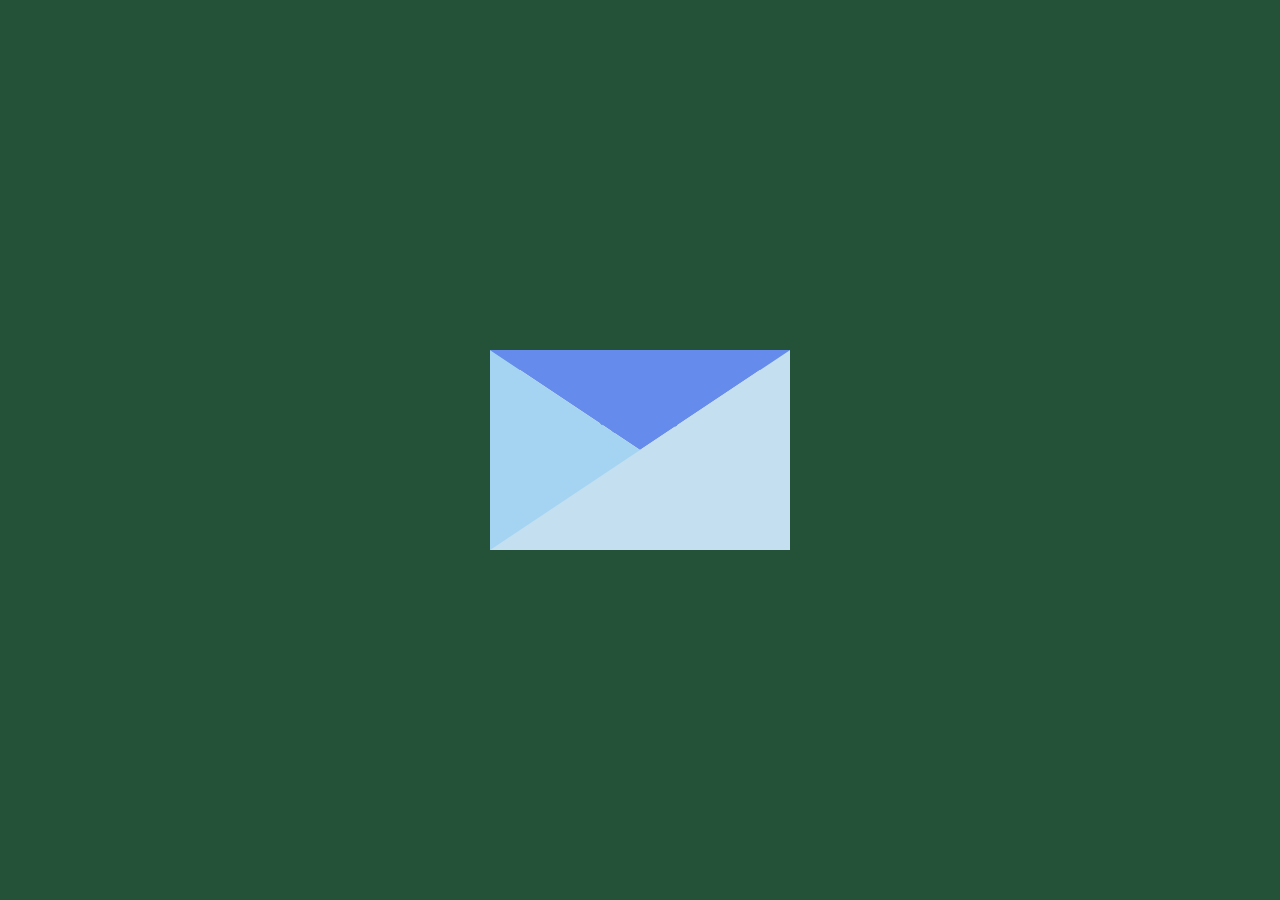
<file: index.html>
<!DOCTYPE html>
<html lang="en">
    <head>
        <meta charset="UTF-8" />
        <meta name="viewport" content="width=device-width, initial-scale=1.0" />
        <title>Envelope</title>
        <link rel="stylesheet" href="css/letter.css" />
    </head>
    <body>
        <div class="wrapper">
            <div class="lid one"></div>
            <div class="lid two"></div>
            <div class="envelope"></div>
            <div class="letter" onclick="location.href='valentine.html'">
                <button id="button" onclick="location.href='valentine.html'">Click + Hold to Look at Letter!</button>
            </div>
        </div>
    </body>   
    </head>
</html>
</file>
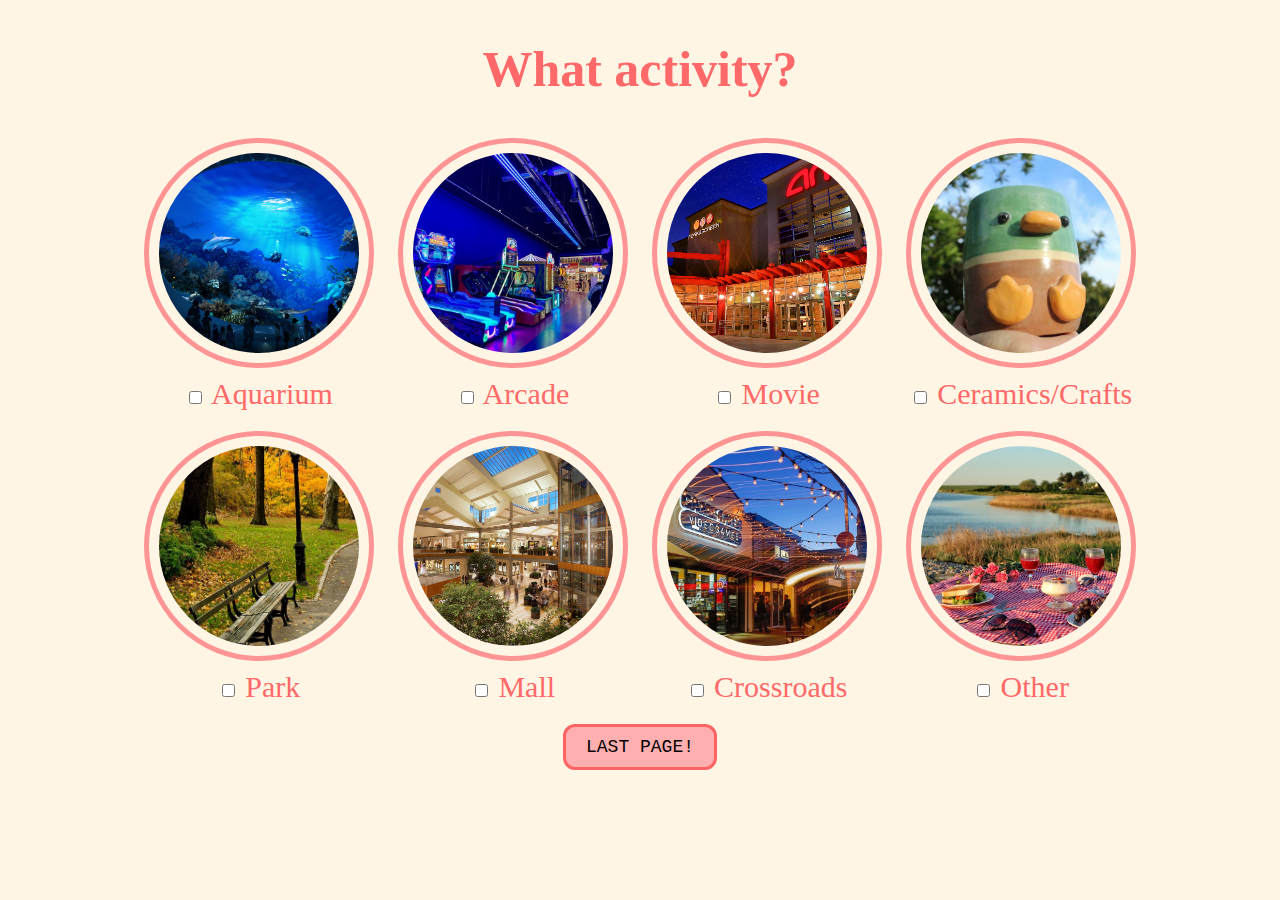
<file: activities.html>
<!DOCTYPE html>
<html lang="en">
  <head>
    <meta charset="UTF-8" />
    <meta name="viewport" content="width=device-width, initial-scale=1.0" />
    <title>Activities</title>
    <link rel="stylesheet" href="css/activities.css" />
  </head>
  <body>
    <div id="activityquestion"><b>What activity?</b></div>
    <div class="activities-selection">
      <div class="activity-item">
        <img src="activities/aquarium.jpg" alt="aquarium" />
        <label
          ><input
            type="checkbox"
            name="activities"
            value="aquarium"
          /> Aquarium</label
        >
      </div>
      <div class="activity-item">
        <img src="activities/arcade.jpeg" alt="arcade" />
        <label
          ><input
            type="checkbox"
            name="activities"
            value="arcade"
          /> Arcade</label
        >
      </div>
      <div class="activity-item">
        <img src="activities/movie.jpg" alt="movie" />
        <label
          ><input
            type="checkbox"
            name="activities"
            value="movie"
          /> Movie</label
        >
      </div>
      <div class="activity-item">
        <img src="activities/ceramics.jpeg" alt="ceramics" />
        <label
          ><input
            type="checkbox"
            name="activities"
            value="ceramics"
          /> Ceramics/Crafts</label
        >
      </div>
      <div class="activity-item">
        <img src="activities/park.jpeg" alt="park" />
        <label
          ><input
            type="checkbox"
            name="activities"
            value="park"
          /> Park</label
        >
      </div>
      <div class="activity-item">
        <img src="activities/mall.jpg" alt="mall" />
        <label
          ><input
            type="checkbox"
            name="activities"
            value="mall"
          /> Mall</label
        >
      </div>
      <div class="activity-item">
        <img src="activities/crossroads.jpg" alt="crossroads" />
        <label
          ><input
            type="checkbox"
            name="activities"
            value="crossroads"
          /> Crossroads</label
        >
      </div>
      <div class="activity-item">
        <img src="activities/sunset.jpg" alt="other" />
        <label
          ><input
            type="checkbox"
            name="activities"
            value="other"
          /> Other</label
        >
      </div>
    </div>
    <button class="button" onclick="location.href='lastpage.html'">
      LAST PAGE!
    </button>
  </body>
</html>
</file>
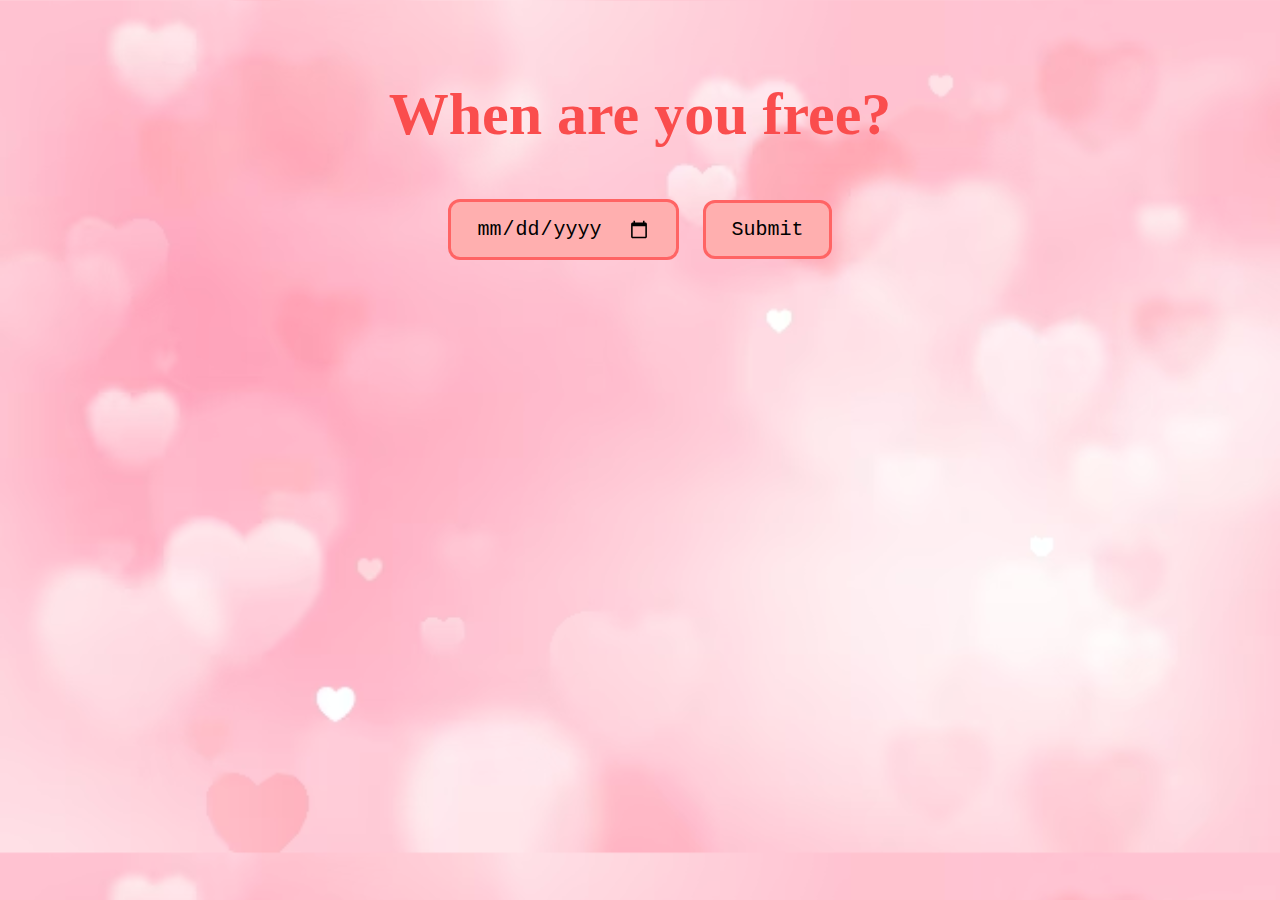
<file: date.html>
<!DOCTYPE html>
<html lang="en">
  <head>
    <meta charset="UTF-8" />
    <meta name="viewport" content="width=device-width, initial-scale=1.0" />
    <title>Date</title>
    <link rel="stylesheet" href="css/date.css" />
  </head>
  <body>
    <h1 title="choose a date">When are you free?</h1>
    <form class="form-group">
      <div>
        <input type="date" />
        <button class="button" type="submit" formaction="food.html">
          Submit
        </button>
      </div>
    </form>
  </body>
</html>
</file>
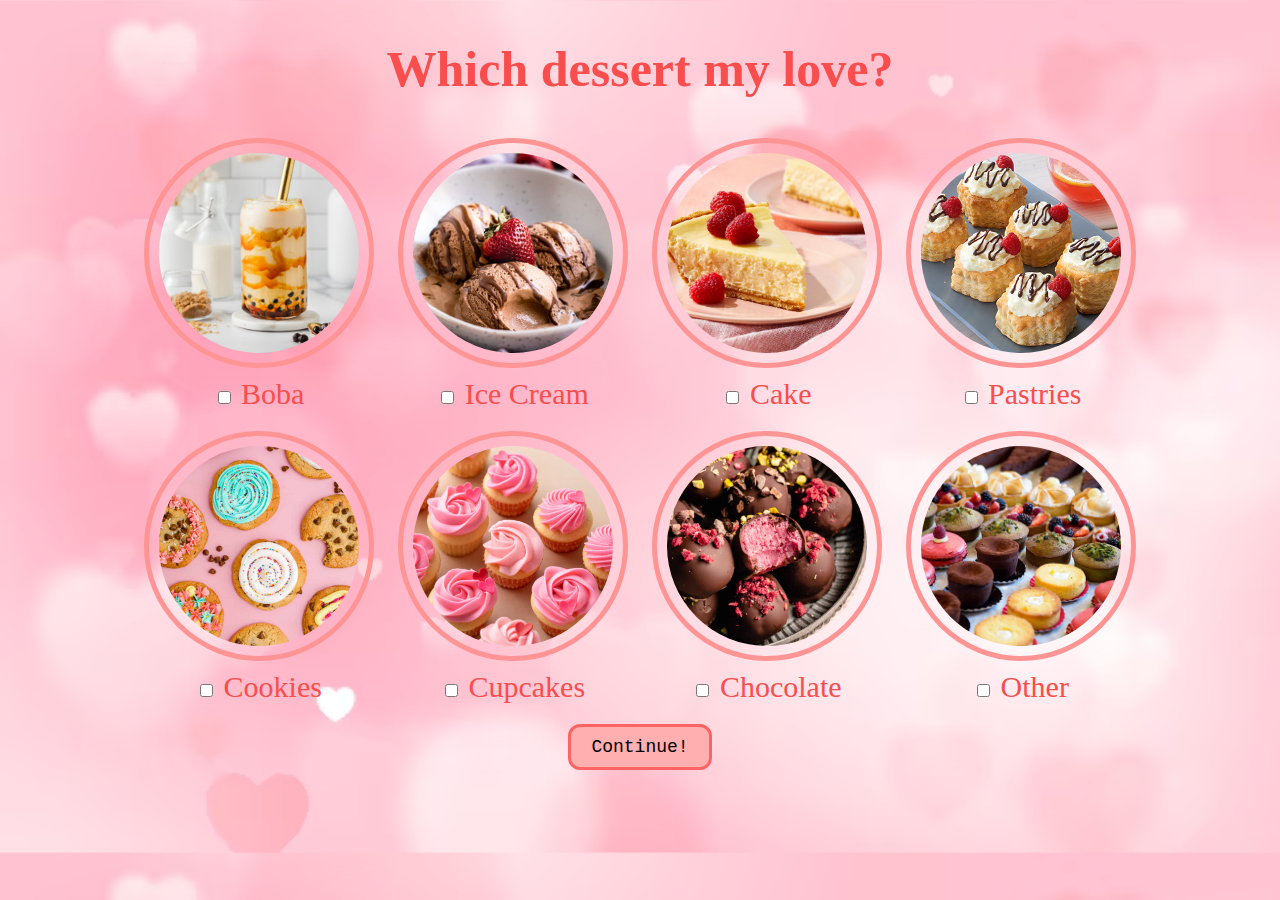
<file: dessert.html>
<!DOCTYPE html>
<html lang="en">
  <head>
    <meta charset="UTF-8" />
    <meta name="viewport" content="width=device-width, initial-scale=1.0" />
    <title>Dessert</title>
    <link rel="stylesheet" href="css/dessert.css" />
  </head>
  <body>
    <div id="dessertquestion">Which dessert my love?</div>

    <div class="dessert-selection">
      <div class="dessert-item">
        <img src="food/boba.jpg" alt="boba" />
        <label
          ><input type="checkbox" name="dessert" value="boba" /> Boba</label
        >
      </div>
      <div class="dessert-item">
        <img src="food/icecream.jpg" alt="ice cream" />
        <label
          ><input type="checkbox" name="dessert" value="ice cream" /> Ice Cream</label
        >
      </div>
      <div class="dessert-item">
        <img src="food/cake.jpg" alt="cake" />
        <label><input type="checkbox" name="dessert" value="cake" /> Cake</label>
      </div>
      <div class="dessert-item">
        <img src="food/pastry.jpg" alt="pastry" />
        <label
          ><input type="checkbox" name="dessert" value="pastries" /> Pastries</label
        >
      </div>
      <div class="dessert-item">
        <img src="food/cookies.jpg" alt="cookie" />
        <label
          ><input type="checkbox" name="dessert" value="cookies" /> Cookies</label
        >
      </div>
      <div class="dessert-item">
        <img src="food/cupcake.jpg" alt="cupcake" />
        <label
          ><input type="checkbox" name="dessert" value="cupcake" /> Cupcakes</label
        >
      </div>
      <div class="dessert-item">
        <img src="food/chocolate.jpg" alt="chocolate" />
        <label
          ><input type="checkbox" name="dessert" value="chocolate" /> Chocolate</label
        >
      </div>
      <div class="dessert-item">
        <img src="food/desserts.jpg" alt="other" />
        <label
          ><input type="checkbox" name="dessert" value="other" />
          Other</label
        >
      </div>
    </div>
    <button class="button" onclick="saveSelections('dessert')">Continue!</button>

    <script>
      function saveSelections(page) {
          let selectedValues = JSON.parse(localStorage.getItem("selectedOptions"));
          document.querySelectorAll('input[type="checkbox"]:checked').forEach(checkbox => {
              selectedValues.push(checkbox.value);
          });
          selectedValues.push('break');

          localStorage.setItem("selectedOptions", JSON.stringify(selectedValues));
          window.location.href = "activities.html";
      }
  </script>
  </body>
</html>
</file>
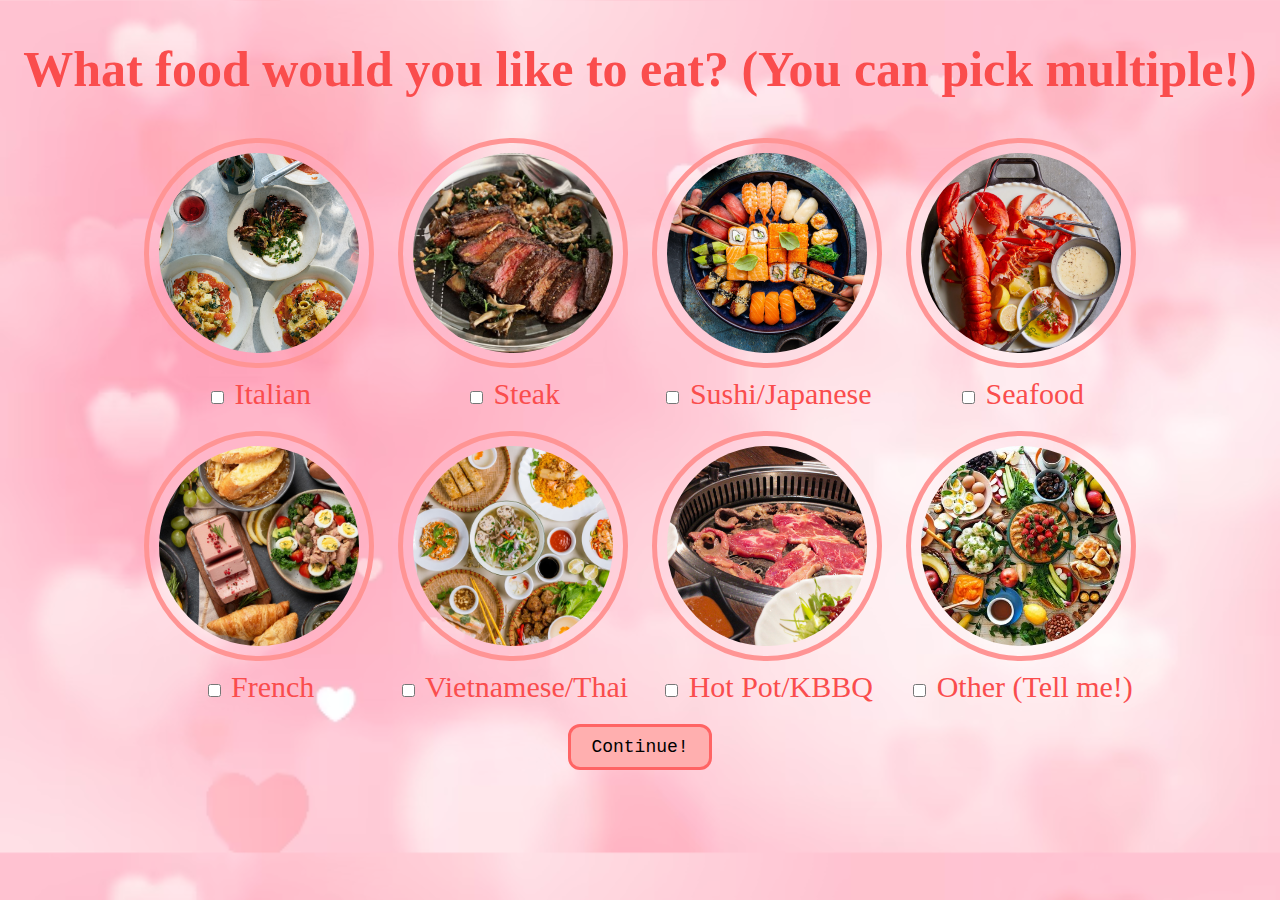
<file: food.html>
<!DOCTYPE html>
<html lang="en">
  <head>
    <meta charset="UTF-8" />
    <meta name="viewport" content="width=device-width, initial-scale=1.0" />
    <title>Food Selection</title>
    <link rel="stylesheet" href="css/food.css" />
  </head>
  <body>
    <div id="foodquestion">
      <b>What food would you like to eat? (You can pick multiple!)</b>
    </div>

    <div class="food-selection">
      <div class="food-item">
        <img src="food/italian.jpg" alt="italian" />
        <label
          ><input
            type="checkbox"
            name="food"
            value="italian"
          />
          Italian</label
        >
      </div>
      <div class="food-item">
        <img src="food/steak.jpg" alt="steak" />
        <label
          ><input type="checkbox" name="food" value="steak" /> Steak</label
        >
      </div>
      <div class="food-item">
        <img src="food/sushi.jpeg" alt="sushi" />
        <label
          ><input type="checkbox" name="food" value="sushi" /> Sushi/Japanese</label
        >
      </div>
      <div class="food-item">
        <img src="food/seafood.jpg" alt="seafood" />
        <label><input type="checkbox" name="food" value="seafood" /> Seafood</label>
      </div>
      <div class="food-item">
        <img src="food/french.jpg" alt="french" />
        <label><input type="checkbox" name="food" value="french" /> French</label>
      </div>
      <div class="food-item">
        <img src="food/vietnamese.jpg" alt="vietnamese/thai" />
        <label><input type="checkbox" name="food" value="vietnamese/thai" /> Vietnamese/Thai</label>
      </div>
      <div class="food-item">
        <img src="food/kbbq.jpg" alt="kbbq" />
        <label><input type="checkbox" name="food" value="hot pot/kbbq" /> Hot Pot/KBBQ</label>
      </div>
      <div class="food-item">
        <img src="food/food.jpg" alt="other" />
        <label><input type="checkbox" name="food" value="other" /> Other (Tell me!)</label>
      </div>
    </div>
    <button class="button" onclick="saveSelections('food')">Continue!</button>

    <script>
        function saveSelections(page) {
          let selectedValues = [];
          document.querySelectorAll('input[type="checkbox"]:checked').forEach(checkbox => {
              selectedValues.push(checkbox.value);
          });
          selectedValues.push('break');

          localStorage.setItem("selectedOptions", JSON.stringify(selectedValues));
          window.location.href = "dessert.html";
        }
    </script>
  </body>
</html>
</file>
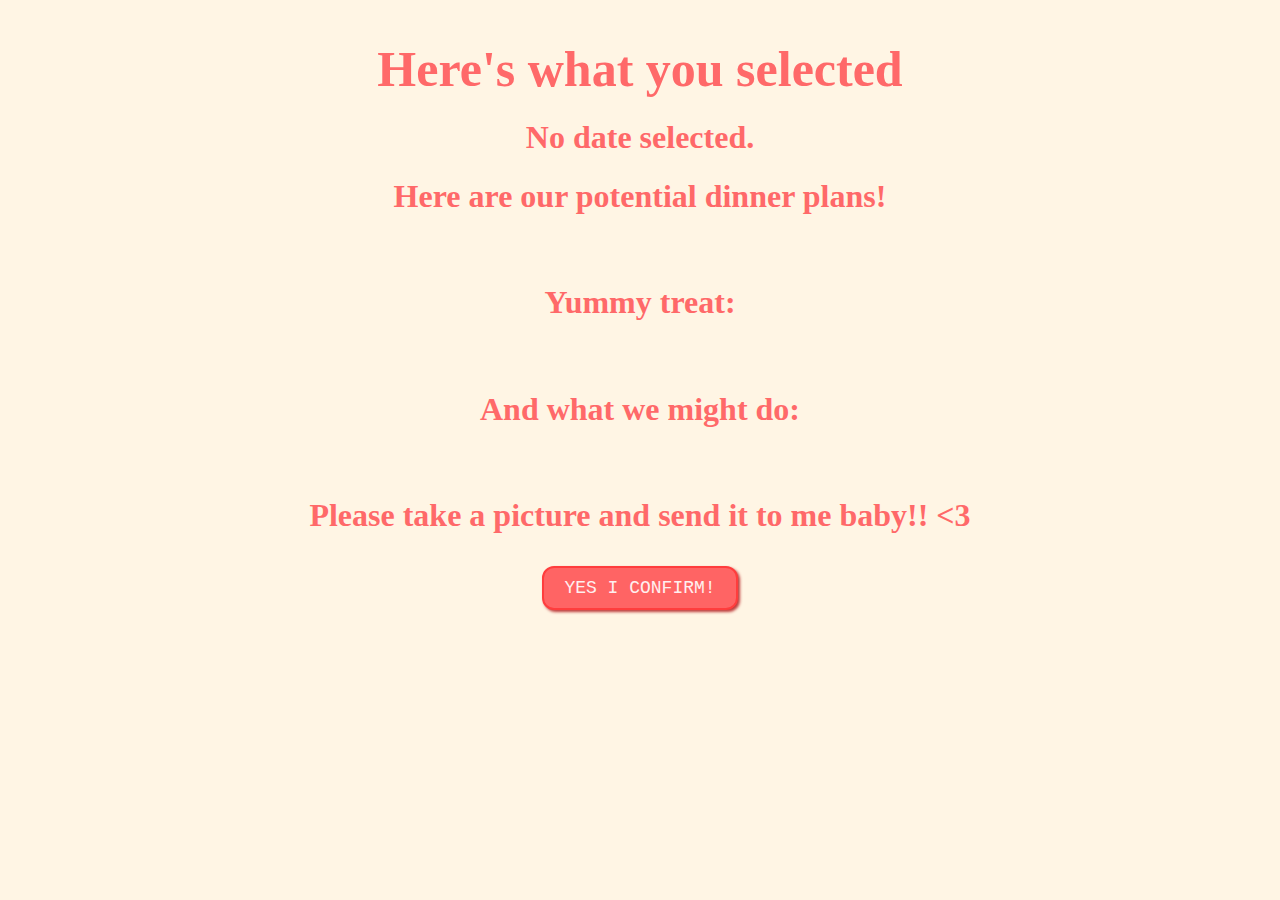
<file: list.html>
<!DOCTYPE html>
<html lang="en">
    <head>
        <meta charset="UTF-8" />
        <meta name="viewport" content="width=device-width, initial-scale=1.0" />
        <title>I love you</title>
        <link rel="stylesheet" href="css/lastpage.css" />
    </head>
    <body>
    <div id="selection"> <b>Here's what you selected</b></div>
    <h1 id="selectedDateText">Loading date...</h1>
    <script>
      let selectedDate = localStorage.getItem("selectedDate");
      if (selectedDate) {
          document.getElementById("selectedDateText").textContent = "On " + selectedDate;
      } else {
          document.getElementById("selectedDateText").textContent = "No date selected.";
      }
    </script>
    <h1><b>Here are our potential dinner plans!</b></h1>
    <ul id="foodSelectedList"></ul>
    </br>
    <h1><b>Yummy treat:</b></h1>
    <ul id="dessertSelectedList"></ul>
    </br>
    <h1><b>And what we might do:</b></h1>
    <ul id="activitiesSelectedList"></ul>
    <script>
        let selectedValues = JSON.parse(localStorage.getItem("selectedOptions"));
        let foodList = document.getElementById("foodSelectedList");
        let breaked = false;
        let selectedValues2 = [];
        if (selectedValues.length > 0) {
            selectedValues.forEach(value => {
            let li = document.createElement("li");
            li.textContent = value;
            if (breaked == true) {
                selectedValues2.push(value);
            } else {
                foodList.appendChild(li);
            }
            if (value == 'break') {
                breaked = true;
            }
          });
          foodList.removeChild(foodList.lastChild);
      } else {
          foodList.innerHTML = "<li>No options selected.</li>";
      }

      //<==---------------------------------------------------==>

        let dessertList = document.getElementById("dessertSelectedList");
        breaked = false;
        let selectedValues3 = [];
        if (selectedValues2.length > 0) {
            selectedValues2.forEach(value => {
                let li = document.createElement("li");
                li.textContent = value;
                if (breaked == true) {
                    selectedValues3.push(value);
                } else {
                    dessertList.appendChild(li);
                }
                if (value == 'break') {
                    breaked = true;
                }
            });
            dessertList.removeChild(dessertList.lastChild);
        } else {
            dessertList.innerHTML = "<li>No options selected.</li>";
        }

      //<==----------------------------------------------------==>

        let activitiesList = document.getElementById("activitiesSelectedList");
        if (selectedValues3.length > 0) {
            selectedValues3.forEach(value => {
                let li = document.createElement("li");
                li.textContent = value;
                activitiesList.appendChild(li);
            });
            activitiesList.removeChild(activitiesList.lastChild);
        } else {
            activitiesList.innerHTML = "<li>No options selected.</li>";
        }
    </script>
    </br>
    <h1><b>Please take a picture and send it to me baby!! <3</b></h1>
    <button class="button" onclick="location.href='lastpage.html'">
        YES I CONFIRM!
    </button>
</body>
</file>
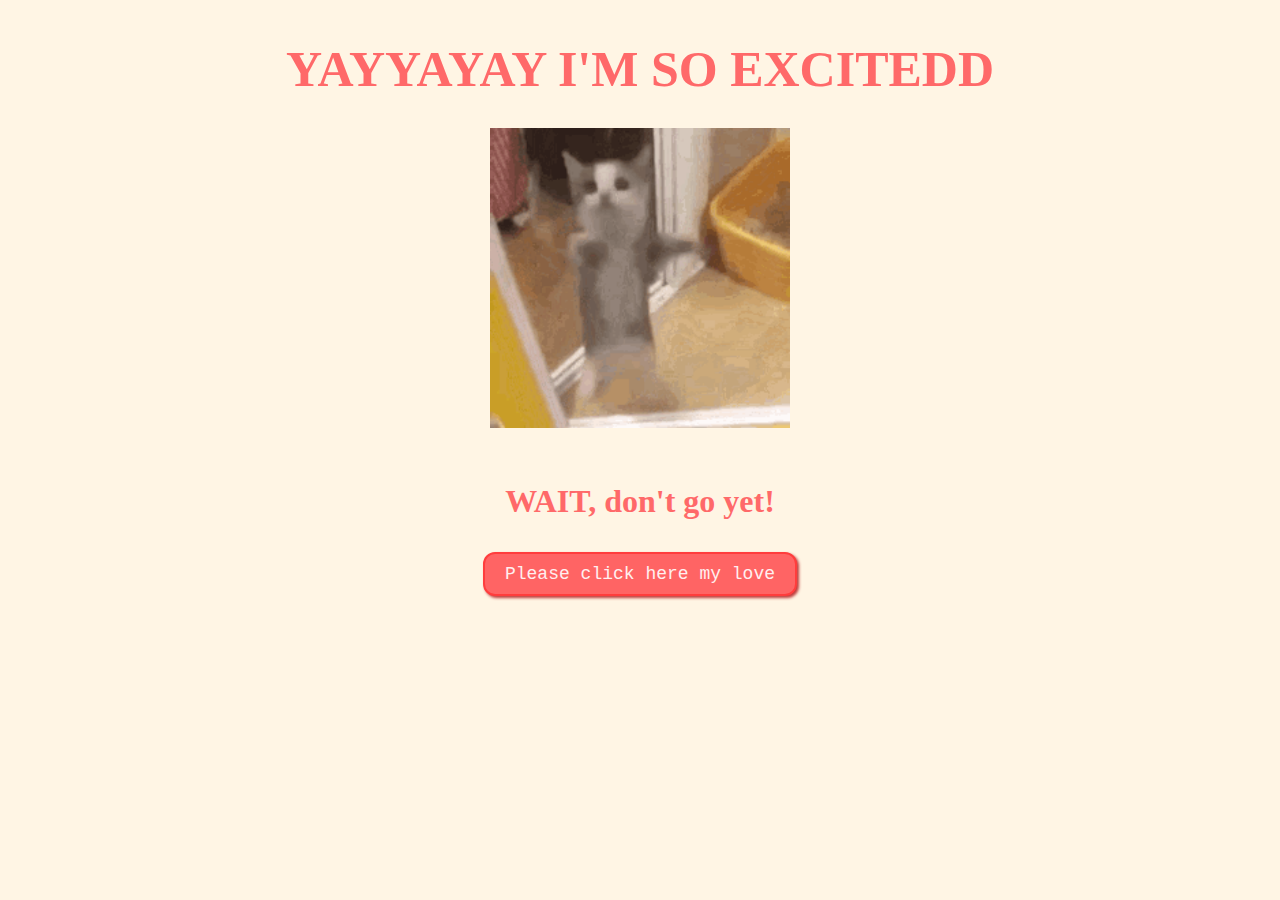
<file: thankyou.html>
<!DOCTYPE html>
<html lang="en">
  <head>
    <meta charset="UTF-8" />
    <meta name="viewport" content="width=device-width, initial-scale=1.0" />
    <title>Thank you</title>
    <link rel="stylesheet" href="css/lastpage.css" />
  </head>
  <body>
    <div id="thankyou"><b>YAYYAYAY I'M SO EXCITEDD</b></div>
    <img id="happy" src="happy.gif" alt="happy cat" class="responsive" />
    <br />
    <h1>WAIT, don't go yet!</h1>
    <button class="button" onclick="location.href='date.html'">
      Please click here my love
    </button>
  </body>
</html>
</file>
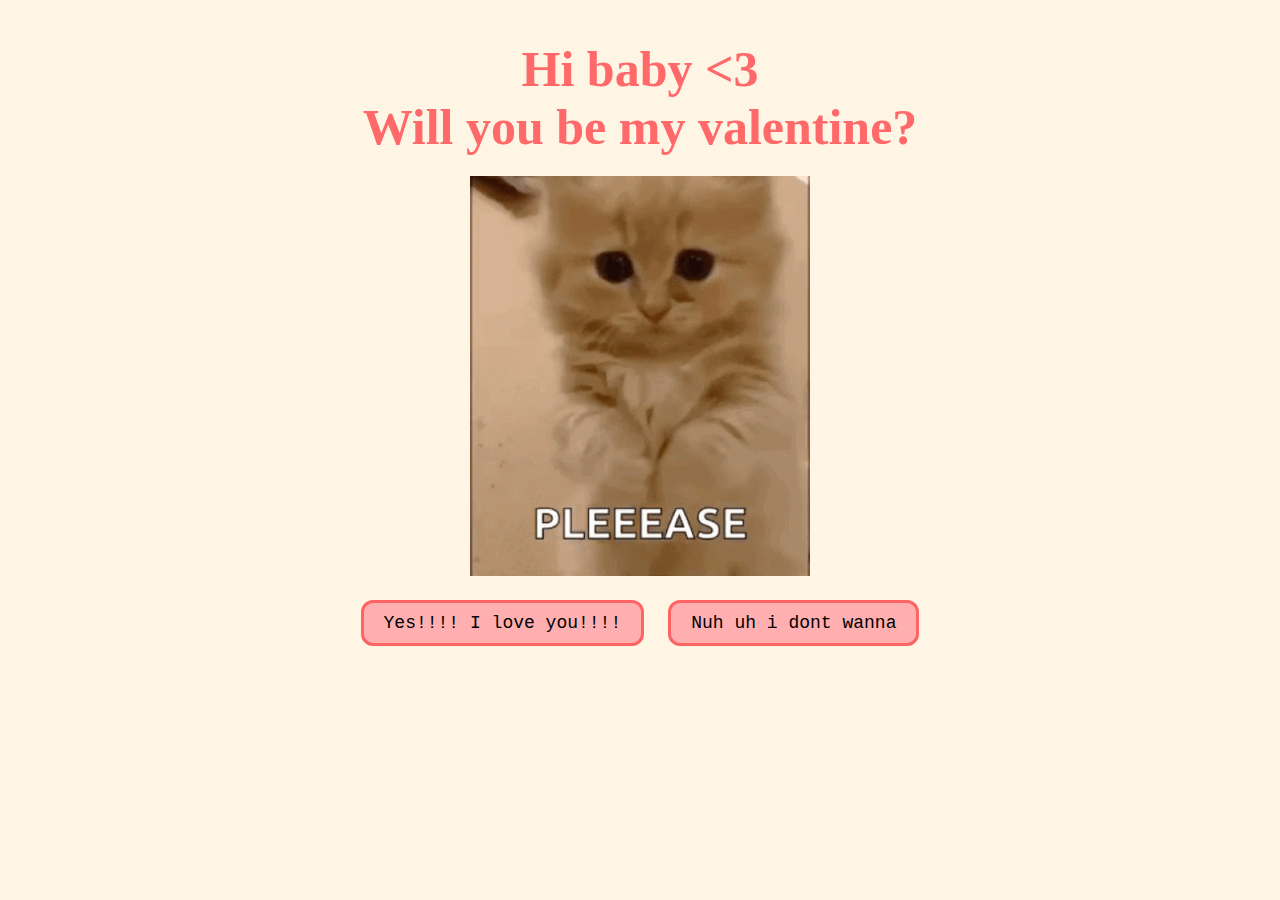
<file: valentine.html>
<!DOCTYPE html>
<html lang="en">
  <head>
    <meta charset="UTF-8" />
    <meta name="viewport" content="width=device-width, initial-scale=1.0" />
    <title>Be My Valentine</title>
    <link rel="stylesheet" href="css/valentine.css" />
  </head>
  <body>
    <div id="valentineQuestion"><b>Hi baby <3 </br> Will you be my valentine?</b></div>
    <img src="cat.gif" alt="cat asking question" class="responsive" />
    <br />
    <button class="answerButton" onclick="location.href='yay.html'">
      Yes!!!! I love you!!!!
    </button>
    <button class="answerButton" id="noButton">Nuh uh i dont wanna</button>

    <script>
      document
        .getElementById("noButton")
        .addEventListener("click", function () {
          var yesButton = document.querySelector(
            'button[onclick*="yay.html"]'
          );
          var currentFontSize = parseInt(
            window.getComputedStyle(yesButton).fontSize
          );
          yesButton.style.fontSize = currentFontSize + 10 + "px";
        });
    </script>
  </body>
</html>
</file>
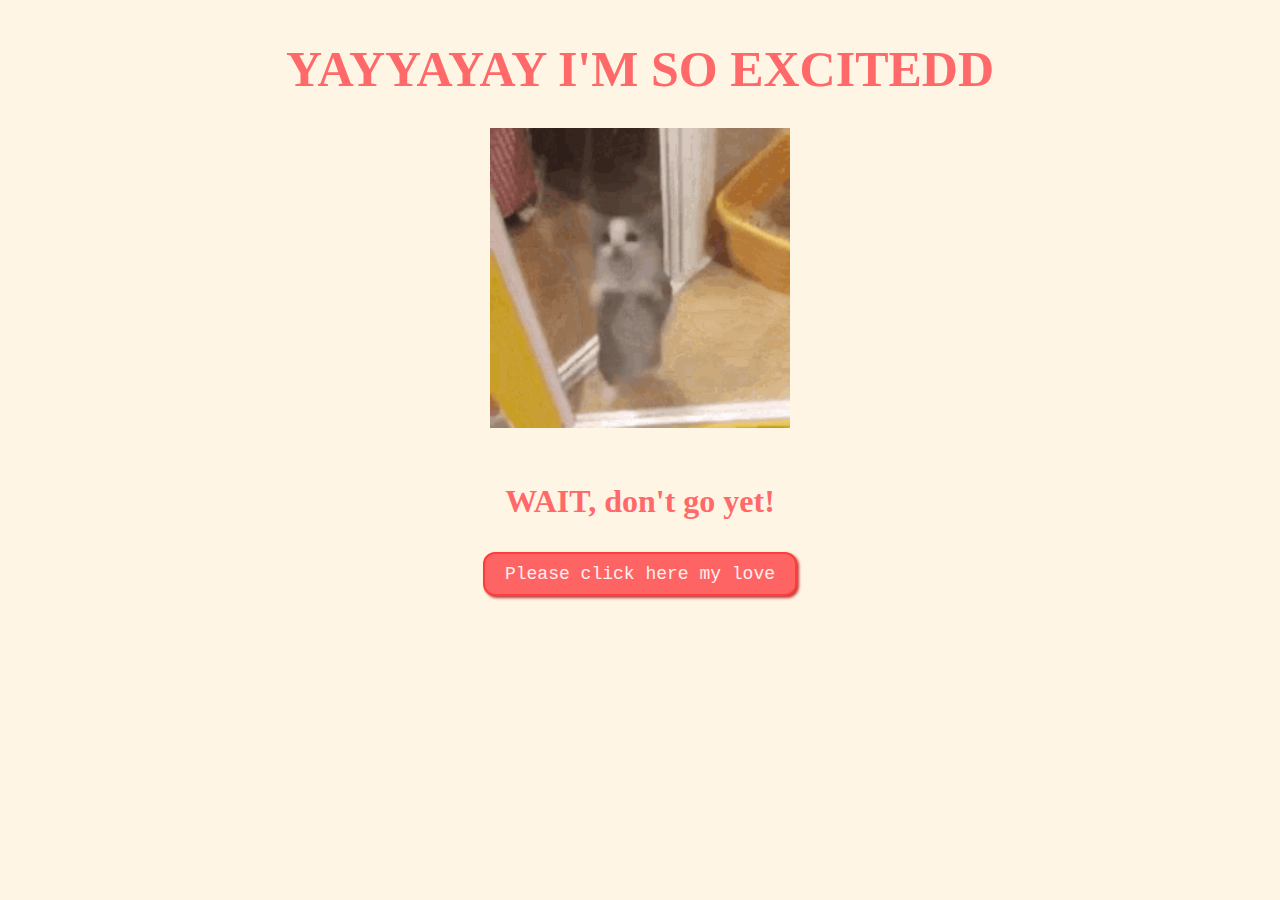
<file: yay.html>
<!DOCTYPE html>
<html lang="en">
  <head>
    <meta charset="UTF-8" />
    <meta name="viewport" content="width=device-width, initial-scale=1.0" />
    <title>YAYYAYY</title>
    <link rel="stylesheet" href="css/lastpage.css" />
  </head>
  <body>
    <div id="thankyou"><b>YAYYAYAY I'M SO EXCITEDD</b></div>
    <img id="happy" src="happy.gif" alt="happy cat" class="responsive" />
    <br />
    <h1>WAIT, don't go yet!</h1>
    <button class="button" onclick="location.href='date.html'">
      Please click here my love
    </button>
  </body>
</html>
</file>
<file: css/letter.css>
@import url('https://fonts.googleapis.com/css2?family=Patua+One&display=swap');

* {
    margin: 0;
    padding: 0;
    box-sizing: border-box;
}

body {
    height: 100vh;
    width: 100%;
    display: flex;
    justify-content: center;
    align-items: center;
    font-family: "Patua-One", "sans-serif";
    background-color: #245239;
}

.wrapper {
    height: 200px;
    width: 300px;
    background-color: #3760C9;
    position: relative;
    display: flex;
    justify-content: center;
    align-items: center;
    z-index: 0;
}

.letter {
    position: absolute;
    cursor: pointer;
    top: 0;
    width: 80%;
    height: 80%;
    background-color: #fff5e4;
    border-radius: 15px;
    z-index: 2;
    transition: 0.5s;
}

#button {
    padding: 20px 30px;
    cursor: pointer;
    font-family: "courier";
    color: #000000;
    border-radius: 12px;
    border: transparent;
    transition: 0.3s;
    text-align: center;
    font-size: 20px;
    background-color: #fff5e4;
}

.envelope {
    position: absolute;
    height: 100%;
    width: 100%;
    top: 0;
    left: 0;
    border-top: 100px solid transparent;
    border-right: 150px solid #C4DFF0;
    border-bottom: 100px solid #C4DFF0;
    border-left: 150px solid #A4D4F2;
    z-index: 3;
}

.lid {
    position: absolute;
    height: 100%;
    width: 100%;
    top: 0;
    left: 0;
    border-right: 150px solid transparent;
    border-bottom: 100px solid transparent;
    border-left: 150px solid transparent;
    transform-origin: top;
    transition: transform 0.25s linear;
}

.lid.one {
    border-top: 100px solid #658CED;
    transform: rotateX(0deg);
    z-index: 3;
    transition-delay: 0.75s;
}

.lid.two {
    border-top: 100px solid #3760C9;
    transform: rotateX(90deg);
    z-index: 1;
    transition-delay: 0.5s;
}

.wrapper:hover .lid.one {
    transform: rotateX(90deg);
    transition-delay: 0s;
}

.wrapper:hover .lid.two {
    transform: rotateX(180deg);
    transition-delay: 0.25s;
}

.wrapper:hover .letter {
    transform: translateY(-50px);
    transition-delay: 0.5s;
}

.wrapper:active .letter {
    z-index: 100;
    transform: scale(100);
    transition-delay: 0.3s;
}
</file>
<file: css/activities.css>
@import url('https://fonts.googleapis.com/css2?family=Patua+One&display=swap');

body {
  text-align: center;
  margin-top: 40px;
  font-family: "Patua-One", "sans-serif";
  background-color: #fff5e4;
  color: #ff6969;
}

#activityquestion {
  font-size: 50px;
  margin-bottom: 30px;
}

.activity-item {
  display: inline-table;
  margin: 10px;
  vertical-align: top;
  color: #ff6969;
}

.activity-item img {
  height: 200px;
  width: 200px;
  border-radius: 50%;
  border: 5px solid #ff9494;
  object-fit: cover;
  padding: 10px;
}

.activity-item label {
  display: block;
  font-size: 30px;
  margin-top: 5px;
}

.button {
  padding: 10px 20px;
  font-size: 18px;
  cursor: pointer;
  margin: 10px;
  font-family: "courier";
  margin-bottom: 20px;
  background-color: #ffafaf;
  color: #000000;
  border-radius: 12px;
  border: 3px solid #ff6464;
}

.button:hover {
  background-color: #ca414f;
  color: #ffd7da;
  border: 2px solid #ca414f;
}
</file>
<file: css/date.css>
@import url('https://fonts.googleapis.com/css2?family=Patua+One&display=swap');

body {
  text-align: center;
  margin-top: 40px;
  font-family: "Patua-One", "sans-serif";
  background-color: #fff5e4;
  color: #fa4d4d;
  background-image: url("heartss.avif");
  background-size: cover;
  display: flex;
  flex-direction: column;
}

h1 {
  font-size: 60px;
}

.button {
  padding: 15px 25px;
  font-size: 20px;
  cursor: pointer;
  margin: 10px;
  font-family: "courier";
  margin-bottom: 20px;
  background-color: #ffafaf;
  color: #000000;
  border-radius: 12px;
  border: 3px solid #ff6464;
}

.button:hover {
  background-color: #ca414f;
  color: #ffd7da;
  border: 2px solid #ca414f;
}

input[type="date"] {
  padding: 15px 25px;
  font-size: 20px;
  cursor: pointer;
  margin: 10px;
  font-family: "courier";
  margin-bottom: 20px;
  background-color: #ffafaf;
  color: #000000;
  border-radius: 12px;
  border: 3px solid #ff6464;
}
</file>
<file: css/dessert.css>
@import url('https://fonts.googleapis.com/css2?family=Patua+One&display=swap');

body {
  text-align: center;
  margin-top: 40px;
  font-family: "Patua-One", "sans-serif";
  background-color: #fff5e4;
  color: #fa4d4d;
  background-image: url("heartss.avif");
  background-size: cover;
}

#dessertquestion {
  font-size: 50px;
  margin-bottom: 30px;
  font-weight: bold;
}

.dessert-item {
  display: inline-table;
  margin: 10px;
  vertical-align: top;
  color: #fa4d4d;
}

.dessert-item img {
  height: 200px;
  width: 200px;
  border-radius: 50%;
  border: 5px solid #ff9494;
  object-fit: cover;
  padding: 10px;
}

.dessert-item label {
  display: block;
  font-size: 30px;
  margin-top: 5px;
}

.button {
  padding: 10px 20px;
  font-size: 18px;
  cursor: pointer;
  margin: 10px;
  font-family: "courier";
  margin-bottom: 20px;
  background-color: #ffafaf;
  color: #000000;
  border-radius: 12px;
  border: 3px solid #ff6464;
}

.button:hover {
  background-color: #ca414f;
  color: #ffd7da;
  border: 2px solid #ca414f;
}
</file>
<file: css/food.css>
@import url('https://fonts.googleapis.com/css2?family=Patua+One&display=swap');

body {
  text-align: center;
  margin-top: 40px;
  font-family: "Patua-One", "sans-serif";
  background-color: #fff5e4;
  color: #fa4d4d;
  background-image: url("heartss.avif");
  background-size: cover;
}

#foodquestion {
  font-size: 50px;
  margin-bottom: 30px;
}

.food-item {
  display: inline-block;
  margin: 10px;
  vertical-align: top;
  color: #fa4d4d;
}

.food-item img {
  height: 200px;
  width: 200px;
  border-radius: 50%;
  border: 5px solid #ff9494;
  object-fit: cover;
  padding: 10px;
}

.food-item label {
  display: block;
  font-size: 30px;
  margin-top: 5px;
}

.button {
  padding: 10px 20px;
  font-size: 18px;
  cursor: pointer;
  margin: 10px;
  font-family: "courier";
  margin-bottom: 20px;
  background-color: #ffafaf;
  color: #000000;
  border-radius: 12px;
  border: 3px solid #ff6464;
}

.button:hover {
  background-color: #ca414f;
  color: #ffd7da;
  border: 2px solid #ca414f;
}
</file>
<file: css/lastpage.css>
@import url('https://fonts.googleapis.com/css2?family=Patua+One&display=swap');

body {
  text-align: center;
  margin-top: 40px;
  font-family: "Patua-One", "sans-serif";
  background-color: #fff5e4;
  color: #ff6969;
}

#thankyou {
  font-size: 50px;
  margin-bottom: 20px;
}

ul {
  font-size: 30px;
  list-style-type: none;
}

#selection {
  font-size: 50px;
  margin-bottom: 20px;
}

#happy {
  margin-bottom: 10px;
  width: 300px;
  height: auto;
  padding-top: 10px;
  padding-bottom: 20px;
}

.button {
  padding: 10px 20px;
  font-size: 18px;
  cursor: pointer;
  margin: 10px;
  font-family: "courier";
  margin-bottom: 20px;
  background-color: #ff6464;
  color: #ffefef;
  border-radius: 12px;
  border: 2px solid #ff3d3d;
  box-shadow: 2px 2px 3px #bf3b3b;
  transition: 0.3s;
}

.button:hover {
  background-color: #ffcdcd;
  color: #dd2e40;
  border: 2px solid #dd2e40;
  box-shadow: 2px 2px 3px #c52333;
}
</file>
<file: css/valentine.css>
@import url('https://fonts.googleapis.com/css2?family=Patua+One&display=swap');

body {
  text-align: center;
  margin-top: 40px;
  font-family: "Patua-One", "sans-serif";
  background-color: #fff5e4;
  color: #ff6969;
}

img {
  height: 400px;
  width: auto;
  padding: 10px;
}

#valentineQuestion {
  font-size: 50px;
  margin-bottom: 10px;
}

.answerButton {
  padding: 10px 20px;
  font-size: 18px;
  cursor: pointer;
  margin: 10px;
  font-family: "courier";
  margin-bottom: 20px;
  background-color: #ffafaf;
  color: #000000;
  border-radius: 12px;
  border: 3px solid #ff6464;
  transition: 0.3s;
}

.answerButton:hover {
  background-color: #ca414f;
  color: #ffd7da;
  border: 2px solid #ca414f;
}
</file>
